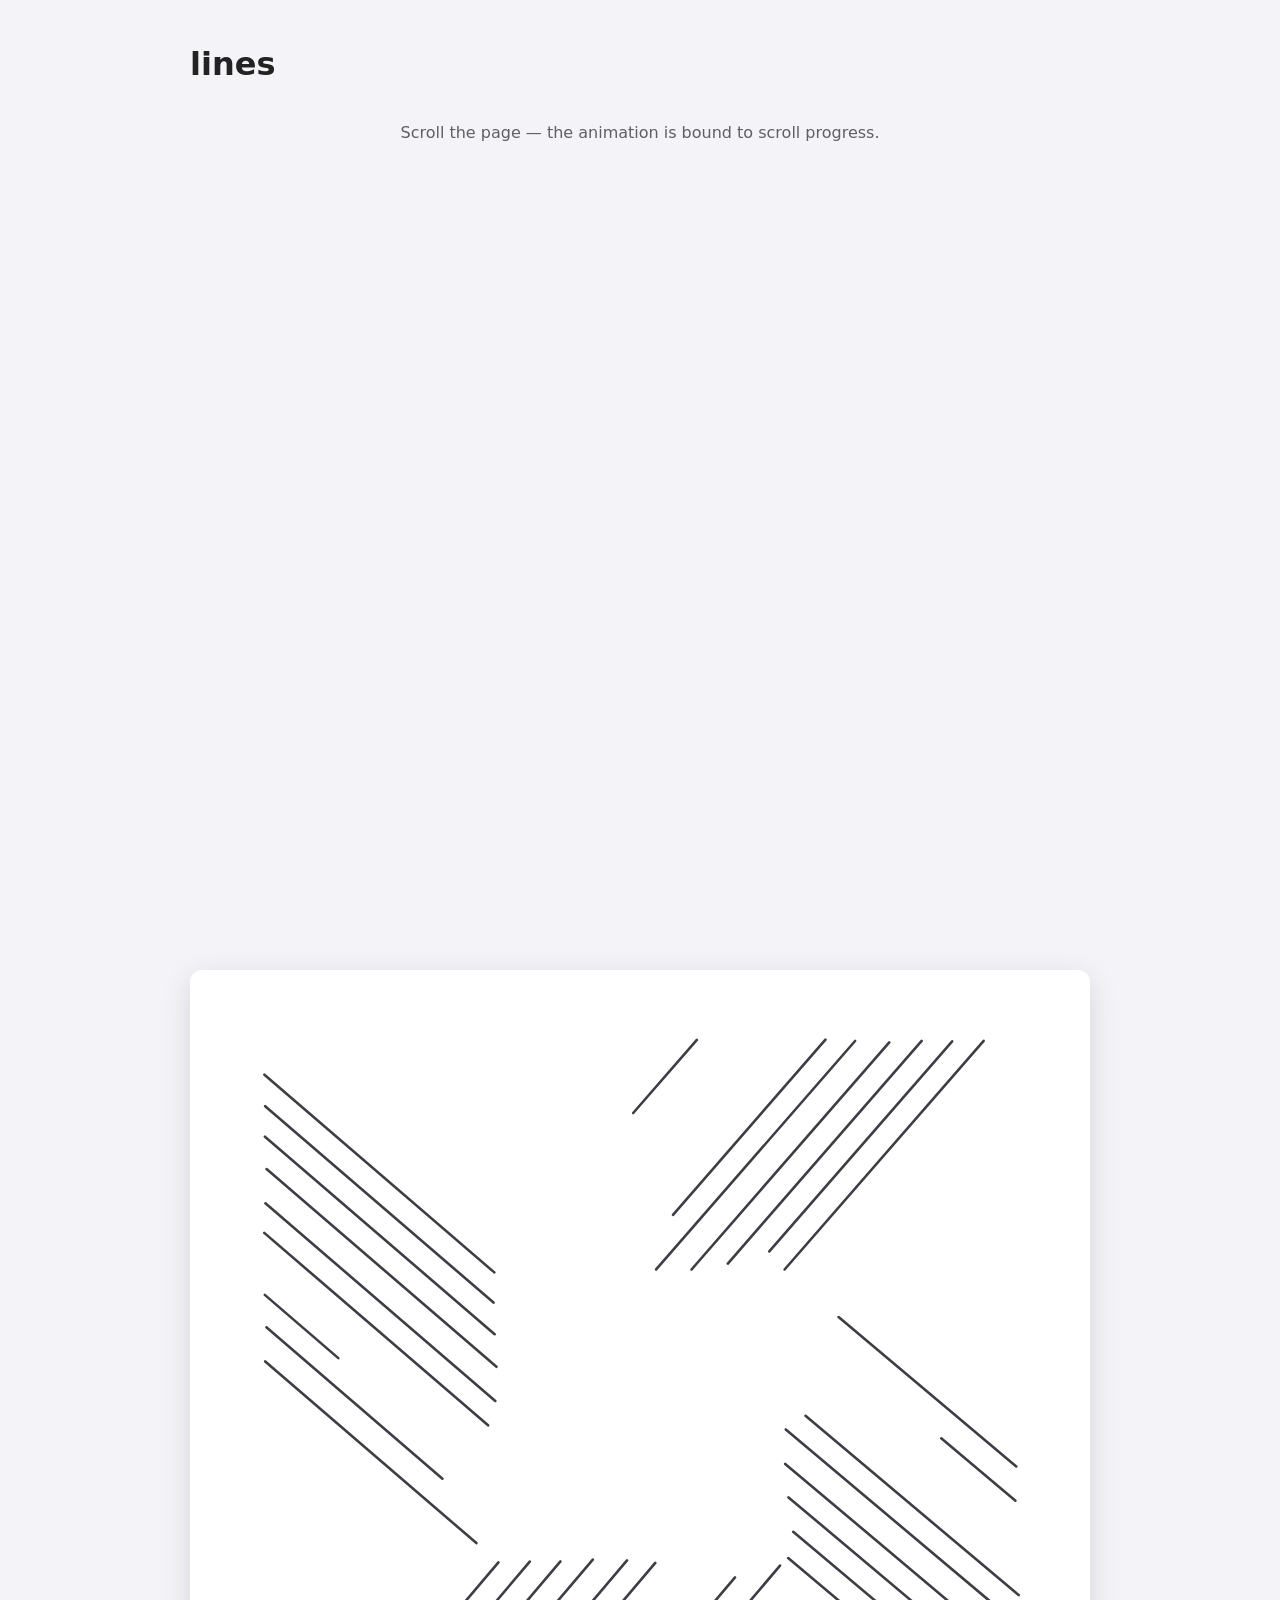
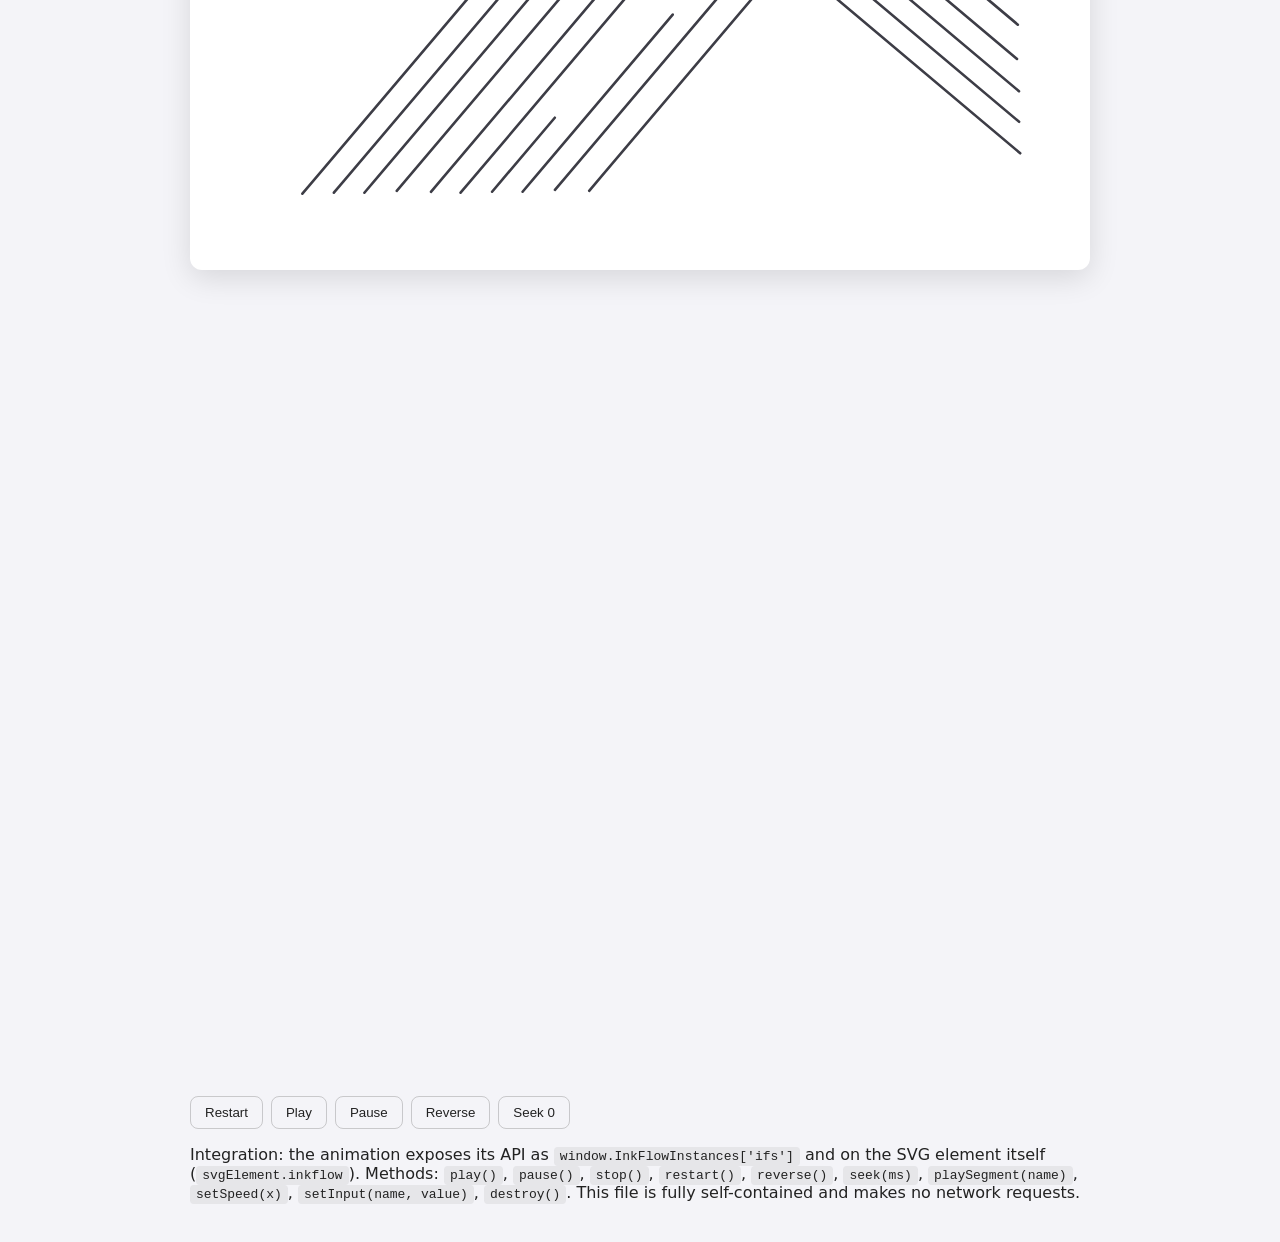
<file: assets/Untitled-Project.preview.html>
<!doctype html>
<html lang="en">
<head>
<meta charset="utf-8">
<meta name="viewport" content="width=device-width, initial-scale=1">
<title>lines — InkFlow export preview</title>
<style>
  :root { color-scheme: light dark; }
  body { margin: 0; font-family: system-ui, sans-serif; background: #f4f4f8; color: #222; }
  @media (prefers-color-scheme: dark) { body { background: #16161c; color: #ddd; } }
  main { max-width: 900px; margin: 0 auto; padding: 24px; }
  .stage { background: #fff; border-radius: 12px; box-shadow: 0 8px 30px rgba(0,0,0,.12); padding: 16px; }
  @media (prefers-color-scheme: dark) { .stage { background: #22222a; } }
  .stage svg { display: block; width: 100%; height: auto; }
  .controls { display: flex; gap: 8px; margin: 16px 0; flex-wrap: wrap; }
  .controls button { padding: 8px 14px; border-radius: 8px; border: 1px solid #8886; background: transparent; color: inherit; cursor: pointer; }
  .controls button:hover { border-color: #6c8cff; color: #6c8cff; }
  .scroll-space { height: 90vh; }
  .scroll-note { text-align: center; padding: 18px; opacity: .7; }
  code { background: #8882; padding: 2px 6px; border-radius: 4px; }
</style>
</head>
<body>
<main>
  <h1>lines</h1>
  <div class="scroll-note">Scroll the page — the animation is bound to scroll progress.</div>
<div class="scroll-space"></div>
<div class="stage">
<svg xmlns="http://www.w3.org/2000/svg" xmlns:xlink="http://www.w3.org/1999/xlink" width="1000" height="1000" viewBox="0 0 1000 1000" preserveAspectRatio="xMidYMid meet" aria-hidden="true" role="presentation" id="ifs-root" style="max-width:100%;height:auto"><rect width="1000" height="1000" fill="#ffffff"/><g id="ifs-el-el_20hzfpb79t" transform="translate(-45.84 77.91) rotate(0.4 0 0)"><g id="ifs-el-el_vib2ofj49m" transform="translate(-6.39 -60.75)"><g id="ifs-el-el_9cjd6ohe9h" transform="translate(119.72 84.19)"><path d="M0 0L266.43 225.93" id="ifs-sh-el_9cjd6ohe9h" fill="none" stroke="#3d3d46" stroke-width="3" stroke-linecap="round" stroke-linejoin="round" stroke-dasharray="0 359.33" stroke-dashoffset="0" stroke-opacity="0"/></g><g id="ifs-el-el_5ejva00s9i" transform="translate(121.86 232.34)"><path d="M0 0L266.43 225.93" id="ifs-sh-el_5ejva00s9i" fill="none" stroke="#3d3d46" stroke-width="3" stroke-linecap="round" stroke-linejoin="round" stroke-dasharray="0 359.33" stroke-dashoffset="0" stroke-opacity="0"/></g><g id="ifs-el-el_q405djx09j" transform="translate(122.94 192.92)"><path d="M0 0L266.43 225.93" id="ifs-sh-el_q405djx09j" fill="none" stroke="#3d3d46" stroke-width="3" stroke-linecap="round" stroke-linejoin="round" stroke-dasharray="0 359.33" stroke-dashoffset="0" stroke-opacity="0"/></g><g id="ifs-el-el_cegm5ub89k" transform="translate(120.82 155.64)"><path d="M0 0L266.43 225.93" id="ifs-sh-el_cegm5ub89k" fill="none" stroke="#3d3d46" stroke-width="3" stroke-linecap="round" stroke-linejoin="round" stroke-dasharray="0 359.33" stroke-dashoffset="0" stroke-opacity="0"/></g><g id="ifs-el-el_5pqcvu0w9l" transform="translate(120.84 120.48)"><path d="M0 0L266.43 225.93" id="ifs-sh-el_5pqcvu0w9l" fill="none" stroke="#3d3d46" stroke-width="3" stroke-linecap="round" stroke-linejoin="round" stroke-dasharray="0 359.33" stroke-dashoffset="0" stroke-opacity="0"/></g></g><g id="ifs-el-el_5lbgyy4l9n" transform="translate(-5.31 121.51)"><g id="ifs-el-el_zqmsk54v9o" transform="translate(119.72 84.19)"><path d="M0 0L266.43 225.93" id="ifs-sh-el_zqmsk54v9o" fill="none" stroke="#3d3d46" stroke-width="3" stroke-linecap="round" stroke-linejoin="round" stroke-dasharray="0 359.33" stroke-dashoffset="0" stroke-opacity="0"/></g><g id="ifs-el-el_1yb7i2av9p" transform="translate(121.86 232.34)"><path d="M0 0L266.43 225.93" id="ifs-sh-el_1yb7i2av9p" fill="none" stroke="#3d3d46" stroke-width="3" stroke-linecap="round" stroke-linejoin="round" stroke-dasharray="0 359.33" stroke-dashoffset="0" stroke-opacity="0"/></g><g id="ifs-el-el_np6umvj29q" transform="translate(122.94 192.92)"><path d="M0 0L266.43 225.93" id="ifs-sh-el_np6umvj29q" fill="none" stroke="#3d3d46" stroke-width="3" stroke-linecap="round" stroke-linejoin="round" stroke-dasharray="0 359.33" stroke-dashoffset="0" stroke-opacity="0"/></g><g id="ifs-el-el_a5exjwyw9r" transform="translate(120.82 155.64)"><path d="M0 0L266.43 225.93" id="ifs-sh-el_a5exjwyw9r" fill="none" stroke="#3d3d46" stroke-width="3" stroke-linecap="round" stroke-linejoin="round" stroke-dasharray="0 359.33" stroke-dashoffset="0" stroke-opacity="0"/></g><g id="ifs-el-el_z8uvcbx99s" transform="translate(120.84 120.48)"><path d="M0 0L266.43 225.93" id="ifs-sh-el_z8uvcbx99s" fill="none" stroke="#3d3d46" stroke-width="3" stroke-linecap="round" stroke-linejoin="round" stroke-dasharray="0 359.33" stroke-dashoffset="0" stroke-opacity="0"/></g></g></g><g id="ifs-el-el_28mrav2ka7" transform="translate(140.48 493.46) rotate(269.98 248.69 301.61)"><g id="ifs-el-el_21qt0e9ja8" transform="translate(-6.39 -60.75)"><g id="ifs-el-el_k5t5rycfa9" transform="translate(119.72 84.19)"><path d="M0 0L266.43 225.93" id="ifs-sh-el_k5t5rycfa9" fill="none" stroke="#3d3d46" stroke-width="3" stroke-linecap="round" stroke-linejoin="round" stroke-dasharray="0 359.33" stroke-dashoffset="0" stroke-opacity="0"/></g><g id="ifs-el-el_jfukcf3eaa" transform="translate(121.86 232.34)"><path d="M0 0L266.43 225.93" id="ifs-sh-el_jfukcf3eaa" fill="none" stroke="#3d3d46" stroke-width="3" stroke-linecap="round" stroke-linejoin="round" stroke-dasharray="0 359.33" stroke-dashoffset="0" stroke-opacity="0"/></g><g id="ifs-el-el_mh6m1ymkab" transform="translate(122.94 192.92)"><path d="M0 0L266.43 225.93" id="ifs-sh-el_mh6m1ymkab" fill="none" stroke="#3d3d46" stroke-width="3" stroke-linecap="round" stroke-linejoin="round" stroke-dasharray="0 359.33" stroke-dashoffset="0" stroke-opacity="0"/></g><g id="ifs-el-el_xb9h4ew1ac" transform="translate(120.82 155.64)"><path d="M0 0L266.43 225.93" id="ifs-sh-el_xb9h4ew1ac" fill="none" stroke="#3d3d46" stroke-width="3" stroke-linecap="round" stroke-linejoin="round" stroke-dasharray="0 359.33" stroke-dashoffset="0" stroke-opacity="0"/></g><g id="ifs-el-el_j3jyiyhsad" transform="translate(120.84 120.48)"><path d="M0 0L266.43 225.93" id="ifs-sh-el_j3jyiyhsad" fill="none" stroke="#3d3d46" stroke-width="3" stroke-linecap="round" stroke-linejoin="round" stroke-dasharray="0 359.33" stroke-dashoffset="0" stroke-opacity="0"/></g></g><g id="ifs-el-el_c7clhr2fae" transform="translate(-5.31 121.51)"><g id="ifs-el-el_f4h7akfbaf" transform="translate(119.72 84.19)"><path d="M0 0L266.43 225.93" id="ifs-sh-el_f4h7akfbaf" fill="none" stroke="#3d3d46" stroke-width="3" stroke-linecap="round" stroke-linejoin="round" stroke-dasharray="0 359.33" stroke-dashoffset="0" stroke-opacity="0"/></g><g id="ifs-el-el_kbkk96yiag" transform="translate(121.86 232.34)"><path d="M0 0L266.43 225.93" id="ifs-sh-el_kbkk96yiag" fill="none" stroke="#3d3d46" stroke-width="3" stroke-linecap="round" stroke-linejoin="round" stroke-dasharray="0 359.33" stroke-dashoffset="0" stroke-opacity="0"/></g><g id="ifs-el-el_e9s2yea6ah" transform="translate(122.94 192.92)"><path d="M0 0L266.43 225.93" id="ifs-sh-el_e9s2yea6ah" fill="none" stroke="#3d3d46" stroke-width="3" stroke-linecap="round" stroke-linejoin="round" stroke-dasharray="0 359.33" stroke-dashoffset="0" stroke-opacity="0"/></g><g id="ifs-el-el_xlu9hhmxai" transform="translate(120.82 155.64)"><path d="M0 0L266.43 225.93" id="ifs-sh-el_xlu9hhmxai" fill="none" stroke="#3d3d46" stroke-width="3" stroke-linecap="round" stroke-linejoin="round" stroke-dasharray="0 359.33" stroke-dashoffset="0" stroke-opacity="0"/></g><g id="ifs-el-el_xbogojglaj" transform="translate(120.84 120.48)"><path d="M0 0L266.43 225.93" id="ifs-sh-el_xbogojglaj" fill="none" stroke="#3d3d46" stroke-width="3" stroke-linecap="round" stroke-linejoin="round" stroke-dasharray="0 359.33" stroke-dashoffset="0" stroke-opacity="0"/></g></g></g><g id="ifs-el-el_kq84ilht1" transform="translate(552.86 304.71) rotate(179.77 248.69 301.61)"><g id="ifs-el-el_n18sd69g2" transform="translate(-6.39 -60.75)"><g id="ifs-el-el_fgp49ze13" transform="translate(119.72 84.19)"><path d="M0 0L266.43 225.93" id="ifs-sh-el_fgp49ze13" fill="none" stroke="#3d3d46" stroke-width="3" stroke-linecap="round" stroke-linejoin="round" stroke-dasharray="0 359.33" stroke-dashoffset="0" stroke-opacity="0"/></g><g id="ifs-el-el_hxvc16bv4" transform="translate(121.86 232.34)"><path d="M0 0L266.43 225.93" id="ifs-sh-el_hxvc16bv4" fill="none" stroke="#3d3d46" stroke-width="3" stroke-linecap="round" stroke-linejoin="round" stroke-dasharray="0 359.33" stroke-dashoffset="0" stroke-opacity="0"/></g><g id="ifs-el-el_sgvyp6i15" transform="translate(122.94 192.92)"><path d="M0 0L266.43 225.93" id="ifs-sh-el_sgvyp6i15" fill="none" stroke="#3d3d46" stroke-width="3" stroke-linecap="round" stroke-linejoin="round" stroke-dasharray="0 359.33" stroke-dashoffset="0" stroke-opacity="0"/></g><g id="ifs-el-el_urx0geeg6" transform="translate(120.82 155.64)"><path d="M0 0L266.43 225.93" id="ifs-sh-el_urx0geeg6" fill="none" stroke="#3d3d46" stroke-width="3" stroke-linecap="round" stroke-linejoin="round" stroke-dasharray="0 359.33" stroke-dashoffset="0" stroke-opacity="0"/></g><g id="ifs-el-el_08r3u2rc7" transform="translate(120.84 120.48)"><path d="M0 0L266.43 225.93" id="ifs-sh-el_08r3u2rc7" fill="none" stroke="#3d3d46" stroke-width="3" stroke-linecap="round" stroke-linejoin="round" stroke-dasharray="0 359.33" stroke-dashoffset="0" stroke-opacity="0"/></g></g><g id="ifs-el-el_guln53o78" transform="translate(-5.31 121.51)"><g id="ifs-el-el_y8eywesw9" transform="translate(119.72 84.19)"><path d="M0 0L266.43 225.93" id="ifs-sh-el_y8eywesw9" fill="none" stroke="#3d3d46" stroke-width="3" stroke-linecap="round" stroke-linejoin="round" stroke-dasharray="0 359.33" stroke-dashoffset="0" stroke-opacity="0"/></g><g id="ifs-el-el_mitw3h7sa" transform="translate(121.86 232.34)"><path d="M0 0L266.43 225.93" id="ifs-sh-el_mitw3h7sa" fill="none" stroke="#3d3d46" stroke-width="3" stroke-linecap="round" stroke-linejoin="round" stroke-dasharray="0 359.33" stroke-dashoffset="0" stroke-opacity="0"/></g><g id="ifs-el-el_vd2bxarjb" transform="translate(122.94 192.92)"><path d="M0 0L266.43 225.93" id="ifs-sh-el_vd2bxarjb" fill="none" stroke="#3d3d46" stroke-width="3" stroke-linecap="round" stroke-linejoin="round" stroke-dasharray="0 359.33" stroke-dashoffset="0" stroke-opacity="0"/></g><g id="ifs-el-el_9hpii17rc" transform="translate(120.82 155.64)"><path d="M0 0L266.43 225.93" id="ifs-sh-el_9hpii17rc" fill="none" stroke="#3d3d46" stroke-width="3" stroke-linecap="round" stroke-linejoin="round" stroke-dasharray="0 359.33" stroke-dashoffset="0" stroke-opacity="0"/></g><g id="ifs-el-el_e0sk6lyvd" transform="translate(120.84 120.48)"><path d="M0 0L266.43 225.93" id="ifs-sh-el_e0sk6lyvd" fill="none" stroke="#3d3d46" stroke-width="3" stroke-linecap="round" stroke-linejoin="round" stroke-dasharray="0 359.33" stroke-dashoffset="0" stroke-opacity="0"/></g></g></g><g id="ifs-el-el_4f0csvcpe" transform="translate(367.34 -106.74) rotate(90.74 248.69 301.61)"><g id="ifs-el-el_awyk1duxf" transform="translate(-6.39 -60.75)"><g id="ifs-el-el_9y9ue3wlg" transform="translate(119.72 84.19)"><path d="M0 0L266.43 225.93" id="ifs-sh-el_9y9ue3wlg" fill="none" stroke="#3d3d46" stroke-width="3" stroke-linecap="round" stroke-linejoin="round" stroke-dasharray="0 359.33" stroke-dashoffset="0" stroke-opacity="0"/></g><g id="ifs-el-el_qwwch7ebh" transform="translate(121.86 232.34)"><path d="M0 0L266.43 225.93" id="ifs-sh-el_qwwch7ebh" fill="none" stroke="#3d3d46" stroke-width="3" stroke-linecap="round" stroke-linejoin="round" stroke-dasharray="0 359.33" stroke-dashoffset="0" stroke-opacity="0"/></g><g id="ifs-el-el_gc67gilzi" transform="translate(122.94 192.92)"><path d="M0 0L266.43 225.93" id="ifs-sh-el_gc67gilzi" fill="none" stroke="#3d3d46" stroke-width="3" stroke-linecap="round" stroke-linejoin="round" stroke-dasharray="0 359.33" stroke-dashoffset="0" stroke-opacity="0"/></g><g id="ifs-el-el_49t6ycrlj" transform="translate(120.82 155.64)"><path d="M0 0L266.43 225.93" id="ifs-sh-el_49t6ycrlj" fill="none" stroke="#3d3d46" stroke-width="3" stroke-linecap="round" stroke-linejoin="round" stroke-dasharray="0 359.33" stroke-dashoffset="0" stroke-opacity="0"/></g><g id="ifs-el-el_idqumn4ck" transform="translate(120.84 120.48)"><path d="M0 0L266.43 225.93" id="ifs-sh-el_idqumn4ck" fill="none" stroke="#3d3d46" stroke-width="3" stroke-linecap="round" stroke-linejoin="round" stroke-dasharray="0 359.33" stroke-dashoffset="0" stroke-opacity="0"/></g></g><g id="ifs-el-el_o19ljqb8l" transform="translate(-5.31 121.51)"><g id="ifs-el-el_x9vlki0tm" transform="translate(119.72 84.19)"><path d="M0 0L266.43 225.93" id="ifs-sh-el_x9vlki0tm" fill="none" stroke="#3d3d46" stroke-width="3" stroke-linecap="round" stroke-linejoin="round" stroke-dasharray="0 359.33" stroke-dashoffset="0" stroke-opacity="0"/></g><g id="ifs-el-el_vgpka5a1n" transform="translate(121.86 232.34)"><path d="M0 0L266.43 225.93" id="ifs-sh-el_vgpka5a1n" fill="none" stroke="#3d3d46" stroke-width="3" stroke-linecap="round" stroke-linejoin="round" stroke-dasharray="0 359.33" stroke-dashoffset="0" stroke-opacity="0"/></g><g id="ifs-el-el_rxg09ofko" transform="translate(122.94 192.92)"><path d="M0 0L266.43 225.93" id="ifs-sh-el_rxg09ofko" fill="none" stroke="#3d3d46" stroke-width="3" stroke-linecap="round" stroke-linejoin="round" stroke-dasharray="0 359.33" stroke-dashoffset="0" stroke-opacity="0"/></g><g id="ifs-el-el_0dtj5aypp" transform="translate(120.82 155.64)"><path d="M0 0L266.43 225.93" id="ifs-sh-el_0dtj5aypp" fill="none" stroke="#3d3d46" stroke-width="3" stroke-linecap="round" stroke-linejoin="round" stroke-dasharray="0 359.33" stroke-dashoffset="0" stroke-opacity="0"/></g><g id="ifs-el-el_wd0at7qcq" transform="translate(120.84 120.48)"><path d="M0 0L266.43 225.93" id="ifs-sh-el_wd0at7qcq" fill="none" stroke="#3d3d46" stroke-width="3" stroke-linecap="round" stroke-linejoin="round" stroke-dasharray="0 359.33" stroke-dashoffset="0" stroke-opacity="0"/></g></g></g></svg>
  </div>
<div class="scroll-space"></div>
  <div class="controls">
    <button onclick="InkFlowInstances['ifs'].restart()">Restart</button>
    <button onclick="InkFlowInstances['ifs'].play()">Play</button>
    <button onclick="InkFlowInstances['ifs'].pause()">Pause</button>
    <button onclick="InkFlowInstances['ifs'].reverse()">Reverse</button>
    <button onclick="InkFlowInstances['ifs'].seek(0)">Seek 0</button>
  </div>
  <p>Integration: the animation exposes its API as <code>window.InkFlowInstances['ifs']</code> and on the
  SVG element itself (<code>svgElement.inkflow</code>). Methods: <code>play()</code>, <code>pause()</code>,
  <code>stop()</code>, <code>restart()</code>, <code>reverse()</code>, <code>seek(ms)</code>,
  <code>playSegment(name)</code>, <code>setSpeed(x)</code>, <code>setInput(name, value)</code>,
  <code>destroy()</code>. This file is fully self-contained and makes no network requests.</p>
</main>
<script>
(function(){
"use strict";
var DATA={"prefix":"ifs","duration":2000,"loop":true,"autoplay":true,"reducedMotion":"allow","tracks":[{"el":"el_9cjd6ohe9h","p":"trim","k":[{"t":120,"v":0,"e":[0.16,1,0.3,1]},{"t":920,"v":1,"e":"linear"}]},{"el":"el_5ejva00s9i","p":"trim","k":[{"t":240,"v":0,"e":[0.16,1,0.3,1]},{"t":1040,"v":1,"e":"linear"}]},{"el":"el_q405djx09j","p":"trim","k":[{"t":360,"v":0,"e":[0.16,1,0.3,1]},{"t":1160,"v":1,"e":"linear"}]},{"el":"el_cegm5ub89k","p":"trim","k":[{"t":480,"v":0,"e":[0.16,1,0.3,1]},{"t":1280,"v":1,"e":"linear"}]},{"el":"el_5pqcvu0w9l","p":"trim","k":[{"t":600,"v":0,"e":[0.16,1,0.3,1]},{"t":1400,"v":1,"e":"linear"}]},{"el":"el_zqmsk54v9o","p":"trim","k":[{"t":720,"v":0,"e":[0.16,1,0.3,1]},{"t":1520,"v":1,"e":"linear"}]},{"el":"el_1yb7i2av9p","p":"trim","k":[{"t":840,"v":0,"e":[0.16,1,0.3,1]},{"t":1640,"v":1,"e":"linear"}]},{"el":"el_np6umvj29q","p":"trim","k":[{"t":960,"v":0,"e":[0.16,1,0.3,1]},{"t":1760,"v":1,"e":"linear"}]},{"el":"el_a5exjwyw9r","p":"trim","k":[{"t":1080,"v":0,"e":[0.16,1,0.3,1]},{"t":1880,"v":1,"e":"linear"}]},{"el":"el_z8uvcbx99s","p":"trim","k":[{"t":1200,"v":0,"e":[0.16,1,0.3,1]},{"t":2000,"v":1,"e":"linear"}]},{"el":"el_k5t5rycfa9","p":"trim","k":[{"t":0,"v":0,"e":[0.16,1,0.3,1]},{"t":800,"v":1,"e":"linear"}]},{"el":"el_jfukcf3eaa","p":"trim","k":[{"t":120,"v":0,"e":[0.16,1,0.3,1]},{"t":920,"v":1,"e":"linear"}]},{"el":"el_mh6m1ymkab","p":"trim","k":[{"t":240,"v":0,"e":[0.16,1,0.3,1]},{"t":1040,"v":1,"e":"linear"}]},{"el":"el_xb9h4ew1ac","p":"trim","k":[{"t":360,"v":0,"e":[0.16,1,0.3,1]},{"t":1160,"v":1,"e":"linear"}]},{"el":"el_j3jyiyhsad","p":"trim","k":[{"t":480,"v":0,"e":[0.16,1,0.3,1]},{"t":1280,"v":1,"e":"linear"}]},{"el":"el_f4h7akfbaf","p":"trim","k":[{"t":600,"v":0,"e":[0.16,1,0.3,1]},{"t":1400,"v":1,"e":"linear"}]},{"el":"el_kbkk96yiag","p":"trim","k":[{"t":720,"v":0,"e":[0.16,1,0.3,1]},{"t":1520,"v":1,"e":"linear"}]},{"el":"el_e9s2yea6ah","p":"trim","k":[{"t":840,"v":0,"e":[0.16,1,0.3,1]},{"t":1640,"v":1,"e":"linear"}]},{"el":"el_xlu9hhmxai","p":"trim","k":[{"t":960,"v":0,"e":[0.16,1,0.3,1]},{"t":1760,"v":1,"e":"linear"}]},{"el":"el_xbogojglaj","p":"trim","k":[{"t":1080,"v":0,"e":[0.16,1,0.3,1]},{"t":1880,"v":1,"e":"linear"}]},{"el":"el_fgp49ze13","p":"trim","k":[{"t":240,"v":0,"e":[0.16,1,0.3,1]},{"t":1040,"v":1,"e":"linear"}]},{"el":"el_hxvc16bv4","p":"trim","k":[{"t":360,"v":0,"e":[0.16,1,0.3,1]},{"t":1160,"v":1,"e":"linear"}]},{"el":"el_sgvyp6i15","p":"trim","k":[{"t":480,"v":0,"e":[0.16,1,0.3,1]},{"t":1280,"v":1,"e":"linear"}]},{"el":"el_urx0geeg6","p":"trim","k":[{"t":600,"v":0,"e":[0.16,1,0.3,1]},{"t":1400,"v":1,"e":"linear"}]},{"el":"el_08r3u2rc7","p":"trim","k":[{"t":720,"v":0,"e":[0.16,1,0.3,1]},{"t":1520,"v":1,"e":"linear"}]},{"el":"el_y8eywesw9","p":"trim","k":[{"t":840,"v":0,"e":[0.16,1,0.3,1]},{"t":1640,"v":1,"e":"linear"}]},{"el":"el_mitw3h7sa","p":"trim","k":[{"t":960,"v":0,"e":[0.16,1,0.3,1]},{"t":1760,"v":1,"e":"linear"}]},{"el":"el_vd2bxarjb","p":"trim","k":[{"t":1080,"v":0,"e":[0.16,1,0.3,1]},{"t":1880,"v":1,"e":"linear"}]},{"el":"el_9hpii17rc","p":"trim","k":[{"t":1200,"v":0,"e":[0.16,1,0.3,1]},{"t":2000,"v":1,"e":"linear"}]},{"el":"el_e0sk6lyvd","p":"trim","k":[{"t":1320,"v":0,"e":[0.16,1,0.3,1]},{"t":2120,"v":1,"e":"linear"}]},{"el":"el_9y9ue3wlg","p":"trim","k":[{"t":360,"v":0,"e":[0.16,1,0.3,1]},{"t":1160,"v":1,"e":"linear"}]},{"el":"el_qwwch7ebh","p":"trim","k":[{"t":480,"v":0,"e":[0.16,1,0.3,1]},{"t":1280,"v":1,"e":"linear"}]},{"el":"el_gc67gilzi","p":"trim","k":[{"t":600,"v":0,"e":[0.16,1,0.3,1]},{"t":1400,"v":1,"e":"linear"}]},{"el":"el_49t6ycrlj","p":"trim","k":[{"t":720,"v":0,"e":[0.16,1,0.3,1]},{"t":1520,"v":1,"e":"linear"}]},{"el":"el_idqumn4ck","p":"trim","k":[{"t":840,"v":0,"e":[0.16,1,0.3,1]},{"t":1640,"v":1,"e":"linear"}]},{"el":"el_x9vlki0tm","p":"trim","k":[{"t":960,"v":0,"e":[0.16,1,0.3,1]},{"t":1760,"v":1,"e":"linear"}]},{"el":"el_vgpka5a1n","p":"trim","k":[{"t":1080,"v":0,"e":[0.16,1,0.3,1]},{"t":1880,"v":1,"e":"linear"}]},{"el":"el_rxg09ofko","p":"trim","k":[{"t":1200,"v":0,"e":[0.16,1,0.3,1]},{"t":2000,"v":1,"e":"linear"}]},{"el":"el_0dtj5aypp","p":"trim","k":[{"t":1320,"v":0,"e":[0.16,1,0.3,1]},{"t":2120,"v":1,"e":"linear"}]},{"el":"el_wd0at7qcq","p":"trim","k":[{"t":1440,"v":0,"e":[0.16,1,0.3,1]},{"t":2240,"v":1,"e":"linear"}]}],"segments":[],"markers":[{"id":"mk_vf235au3ak","name":"marker-1","time":0},{"id":"mk_m09apl5ial","name":"marker-2","time":0}],"triggers":[{"id":"trg_adk2djj3jt","trigger":"scroll","action":"play","targetKind":"timeline","pointer":{"axis":"x","invert":true,"clampMin":0,"clampMax":1,"deadZone":0,"smoothing":0.2},"scrollMode":"scrub","scrollStart":-0.5,"scrollEnd":0.35,"scrollSmoothing":0.95,"scrollReverse":false,"scrollOnce":false,"scrollReset":false}],"markerTriggers":[],"variables":[],"elements":{"el_9cjd6ohe9h":{"kind":"shape","base":{"x":119.71580817051506,"y":84.19182948490231,"scaleX":1,"scaleY":1,"rotation":0,"originX":0,"originY":0,"opacity":1,"strokeWidth":3,"strokeOpacity":1,"glow":0,"glowColor":"#66ccff","blur":0,"visibility":1,"widthScale":1,"trim":1,"trimStart":0,"reveal":1,"imageW":0,"imageH":0,"revealMode":"none","regionAmount":1,"fill":"","stroke":"#3d3d46"},"pathLength":349.3284361183585},"el_5ejva00s9i":{"kind":"shape","base":{"x":121.86145648312609,"y":232.34103019538182,"scaleX":1,"scaleY":1,"rotation":0,"originX":0,"originY":0,"opacity":1,"strokeWidth":3,"strokeOpacity":1,"glow":0,"glowColor":"#66ccff","blur":0,"visibility":1,"widthScale":1,"trim":1,"trimStart":0,"reveal":1,"imageW":0,"imageH":0,"revealMode":"none","regionAmount":1,"fill":"","stroke":"#3d3d46"},"pathLength":349.3284361183585},"el_q405djx09j":{"kind":"shape","base":{"x":122.94138543516871,"y":192.92362344582588,"scaleX":1,"scaleY":1,"rotation":0,"originX":0,"originY":0,"opacity":1,"strokeWidth":3,"strokeOpacity":1,"glow":0,"glowColor":"#66ccff","blur":0,"visibility":1,"widthScale":1,"trim":1,"trimStart":0,"reveal":1,"imageW":0,"imageH":0,"revealMode":"none","regionAmount":1,"fill":"","stroke":"#3d3d46"},"pathLength":349.3284361183585},"el_cegm5ub89k":{"kind":"shape","base":{"x":120.82415630550621,"y":155.63765541740676,"scaleX":1,"scaleY":1,"rotation":0,"originX":0,"originY":0,"opacity":1,"strokeWidth":3,"strokeOpacity":1,"glow":0,"glowColor":"#66ccff","blur":0,"visibility":1,"widthScale":1,"trim":1,"trimStart":0,"reveal":1,"imageW":0,"imageH":0,"revealMode":"none","regionAmount":1,"fill":"","stroke":"#3d3d46"},"pathLength":349.3284361183585},"el_5pqcvu0w9l":{"kind":"shape","base":{"x":120.83836589698043,"y":120.4831261101244,"scaleX":1,"scaleY":1,"rotation":0,"originX":0,"originY":0,"opacity":1,"strokeWidth":3,"strokeOpacity":1,"glow":0,"glowColor":"#66ccff","blur":0,"visibility":1,"widthScale":1,"trim":1,"trimStart":0,"reveal":1,"imageW":0,"imageH":0,"revealMode":"none","regionAmount":1,"fill":"","stroke":"#3d3d46"},"pathLength":349.3284361183585},"el_zqmsk54v9o":{"kind":"shape","base":{"x":119.71580817051506,"y":84.19182948490231,"scaleX":1,"scaleY":1,"rotation":0,"originX":0,"originY":0,"opacity":1,"strokeWidth":3,"strokeOpacity":1,"glow":0,"glowColor":"#66ccff","blur":0,"visibility":1,"widthScale":1,"trim":1,"trimStart":0,"reveal":1,"imageW":0,"imageH":0,"revealMode":"none","regionAmount":1,"fill":"","stroke":"#3d3d46"},"pathLength":349.3284361183585},"el_1yb7i2av9p":{"kind":"shape","base":{"x":121.86145648312609,"y":232.34103019538182,"scaleX":1,"scaleY":1,"rotation":0,"originX":0,"originY":0,"opacity":1,"strokeWidth":3,"strokeOpacity":1,"glow":0,"glowColor":"#66ccff","blur":0,"visibility":1,"widthScale":1,"trim":1,"trimStart":0,"reveal":1,"imageW":0,"imageH":0,"revealMode":"none","regionAmount":1,"fill":"","stroke":"#3d3d46"},"pathLength":349.3284361183585},"el_np6umvj29q":{"kind":"shape","base":{"x":122.94138543516871,"y":192.92362344582588,"scaleX":1,"scaleY":1,"rotation":0,"originX":0,"originY":0,"opacity":1,"strokeWidth":3,"strokeOpacity":1,"glow":0,"glowColor":"#66ccff","blur":0,"visibility":1,"widthScale":1,"trim":1,"trimStart":0,"reveal":1,"imageW":0,"imageH":0,"revealMode":"none","regionAmount":1,"fill":"","stroke":"#3d3d46"},"pathLength":349.3284361183585},"el_a5exjwyw9r":{"kind":"shape","base":{"x":120.82415630550621,"y":155.63765541740676,"scaleX":1,"scaleY":1,"rotation":0,"originX":0,"originY":0,"opacity":1,"strokeWidth":3,"strokeOpacity":1,"glow":0,"glowColor":"#66ccff","blur":0,"visibility":1,"widthScale":1,"trim":1,"trimStart":0,"reveal":1,"imageW":0,"imageH":0,"revealMode":"none","regionAmount":1,"fill":"","stroke":"#3d3d46"},"pathLength":349.3284361183585},"el_z8uvcbx99s":{"kind":"shape","base":{"x":120.83836589698043,"y":120.4831261101244,"scaleX":1,"scaleY":1,"rotation":0,"originX":0,"originY":0,"opacity":1,"strokeWidth":3,"strokeOpacity":1,"glow":0,"glowColor":"#66ccff","blur":0,"visibility":1,"widthScale":1,"trim":1,"trimStart":0,"reveal":1,"imageW":0,"imageH":0,"revealMode":"none","regionAmount":1,"fill":"","stroke":"#3d3d46"},"pathLength":349.3284361183585},"el_k5t5rycfa9":{"kind":"shape","base":{"x":119.71580817051506,"y":84.19182948490231,"scaleX":1,"scaleY":1,"rotation":0,"originX":0,"originY":0,"opacity":1,"strokeWidth":3,"strokeOpacity":1,"glow":0,"glowColor":"#66ccff","blur":0,"visibility":1,"widthScale":1,"trim":1,"trimStart":0,"reveal":1,"imageW":0,"imageH":0,"revealMode":"none","regionAmount":1,"fill":"","stroke":"#3d3d46"},"pathLength":349.3284361183585},"el_jfukcf3eaa":{"kind":"shape","base":{"x":121.86145648312609,"y":232.34103019538182,"scaleX":1,"scaleY":1,"rotation":0,"originX":0,"originY":0,"opacity":1,"strokeWidth":3,"strokeOpacity":1,"glow":0,"glowColor":"#66ccff","blur":0,"visibility":1,"widthScale":1,"trim":1,"trimStart":0,"reveal":1,"imageW":0,"imageH":0,"revealMode":"none","regionAmount":1,"fill":"","stroke":"#3d3d46"},"pathLength":349.3284361183585},"el_mh6m1ymkab":{"kind":"shape","base":{"x":122.94138543516871,"y":192.92362344582588,"scaleX":1,"scaleY":1,"rotation":0,"originX":0,"originY":0,"opacity":1,"strokeWidth":3,"strokeOpacity":1,"glow":0,"glowColor":"#66ccff","blur":0,"visibility":1,"widthScale":1,"trim":1,"trimStart":0,"reveal":1,"imageW":0,"imageH":0,"revealMode":"none","regionAmount":1,"fill":"","stroke":"#3d3d46"},"pathLength":349.3284361183585},"el_xb9h4ew1ac":{"kind":"shape","base":{"x":120.82415630550621,"y":155.63765541740676,"scaleX":1,"scaleY":1,"rotation":0,"originX":0,"originY":0,"opacity":1,"strokeWidth":3,"strokeOpacity":1,"glow":0,"glowColor":"#66ccff","blur":0,"visibility":1,"widthScale":1,"trim":1,"trimStart":0,"reveal":1,"imageW":0,"imageH":0,"revealMode":"none","regionAmount":1,"fill":"","stroke":"#3d3d46"},"pathLength":349.3284361183585},"el_j3jyiyhsad":{"kind":"shape","base":{"x":120.83836589698043,"y":120.4831261101244,"scaleX":1,"scaleY":1,"rotation":0,"originX":0,"originY":0,"opacity":1,"strokeWidth":3,"strokeOpacity":1,"glow":0,"glowColor":"#66ccff","blur":0,"visibility":1,"widthScale":1,"trim":1,"trimStart":0,"reveal":1,"imageW":0,"imageH":0,"revealMode":"none","regionAmount":1,"fill":"","stroke":"#3d3d46"},"pathLength":349.3284361183585},"el_f4h7akfbaf":{"kind":"shape","base":{"x":119.71580817051506,"y":84.19182948490231,"scaleX":1,"scaleY":1,"rotation":0,"originX":0,"originY":0,"opacity":1,"strokeWidth":3,"strokeOpacity":1,"glow":0,"glowColor":"#66ccff","blur":0,"visibility":1,"widthScale":1,"trim":1,"trimStart":0,"reveal":1,"imageW":0,"imageH":0,"revealMode":"none","regionAmount":1,"fill":"","stroke":"#3d3d46"},"pathLength":349.3284361183585},"el_kbkk96yiag":{"kind":"shape","base":{"x":121.86145648312609,"y":232.34103019538182,"scaleX":1,"scaleY":1,"rotation":0,"originX":0,"originY":0,"opacity":1,"strokeWidth":3,"strokeOpacity":1,"glow":0,"glowColor":"#66ccff","blur":0,"visibility":1,"widthScale":1,"trim":1,"trimStart":0,"reveal":1,"imageW":0,"imageH":0,"revealMode":"none","regionAmount":1,"fill":"","stroke":"#3d3d46"},"pathLength":349.3284361183585},"el_e9s2yea6ah":{"kind":"shape","base":{"x":122.94138543516871,"y":192.92362344582588,"scaleX":1,"scaleY":1,"rotation":0,"originX":0,"originY":0,"opacity":1,"strokeWidth":3,"strokeOpacity":1,"glow":0,"glowColor":"#66ccff","blur":0,"visibility":1,"widthScale":1,"trim":1,"trimStart":0,"reveal":1,"imageW":0,"imageH":0,"revealMode":"none","regionAmount":1,"fill":"","stroke":"#3d3d46"},"pathLength":349.3284361183585},"el_xlu9hhmxai":{"kind":"shape","base":{"x":120.82415630550621,"y":155.63765541740676,"scaleX":1,"scaleY":1,"rotation":0,"originX":0,"originY":0,"opacity":1,"strokeWidth":3,"strokeOpacity":1,"glow":0,"glowColor":"#66ccff","blur":0,"visibility":1,"widthScale":1,"trim":1,"trimStart":0,"reveal":1,"imageW":0,"imageH":0,"revealMode":"none","regionAmount":1,"fill":"","stroke":"#3d3d46"},"pathLength":349.3284361183585},"el_xbogojglaj":{"kind":"shape","base":{"x":120.83836589698043,"y":120.4831261101244,"scaleX":1,"scaleY":1,"rotation":0,"originX":0,"originY":0,"opacity":1,"strokeWidth":3,"strokeOpacity":1,"glow":0,"glowColor":"#66ccff","blur":0,"visibility":1,"widthScale":1,"trim":1,"trimStart":0,"reveal":1,"imageW":0,"imageH":0,"revealMode":"none","regionAmount":1,"fill":"","stroke":"#3d3d46"},"pathLength":349.3284361183585},"el_fgp49ze13":{"kind":"shape","base":{"x":119.71580817051506,"y":84.19182948490231,"scaleX":1,"scaleY":1,"rotation":0,"originX":0,"originY":0,"opacity":1,"strokeWidth":3,"strokeOpacity":1,"glow":0,"glowColor":"#66ccff","blur":0,"visibility":1,"widthScale":1,"trim":1,"trimStart":0,"reveal":1,"imageW":0,"imageH":0,"revealMode":"none","regionAmount":1,"fill":"","stroke":"#3d3d46"},"pathLength":349.3284361183585},"el_hxvc16bv4":{"kind":"shape","base":{"x":121.86145648312609,"y":232.34103019538182,"scaleX":1,"scaleY":1,"rotation":0,"originX":0,"originY":0,"opacity":1,"strokeWidth":3,"strokeOpacity":1,"glow":0,"glowColor":"#66ccff","blur":0,"visibility":1,"widthScale":1,"trim":1,"trimStart":0,"reveal":1,"imageW":0,"imageH":0,"revealMode":"none","regionAmount":1,"fill":"","stroke":"#3d3d46"},"pathLength":349.3284361183585},"el_sgvyp6i15":{"kind":"shape","base":{"x":122.94138543516871,"y":192.92362344582588,"scaleX":1,"scaleY":1,"rotation":0,"originX":0,"originY":0,"opacity":1,"strokeWidth":3,"strokeOpacity":1,"glow":0,"glowColor":"#66ccff","blur":0,"visibility":1,"widthScale":1,"trim":1,"trimStart":0,"reveal":1,"imageW":0,"imageH":0,"revealMode":"none","regionAmount":1,"fill":"","stroke":"#3d3d46"},"pathLength":349.3284361183585},"el_urx0geeg6":{"kind":"shape","base":{"x":120.82415630550621,"y":155.63765541740676,"scaleX":1,"scaleY":1,"rotation":0,"originX":0,"originY":0,"opacity":1,"strokeWidth":3,"strokeOpacity":1,"glow":0,"glowColor":"#66ccff","blur":0,"visibility":1,"widthScale":1,"trim":1,"trimStart":0,"reveal":1,"imageW":0,"imageH":0,"revealMode":"none","regionAmount":1,"fill":"","stroke":"#3d3d46"},"pathLength":349.3284361183585},"el_08r3u2rc7":{"kind":"shape","base":{"x":120.83836589698043,"y":120.4831261101244,"scaleX":1,"scaleY":1,"rotation":0,"originX":0,"originY":0,"opacity":1,"strokeWidth":3,"strokeOpacity":1,"glow":0,"glowColor":"#66ccff","blur":0,"visibility":1,"widthScale":1,"trim":1,"trimStart":0,"reveal":1,"imageW":0,"imageH":0,"revealMode":"none","regionAmount":1,"fill":"","stroke":"#3d3d46"},"pathLength":349.3284361183585},"el_y8eywesw9":{"kind":"shape","base":{"x":119.71580817051506,"y":84.19182948490231,"scaleX":1,"scaleY":1,"rotation":0,"originX":0,"originY":0,"opacity":1,"strokeWidth":3,"strokeOpacity":1,"glow":0,"glowColor":"#66ccff","blur":0,"visibility":1,"widthScale":1,"trim":1,"trimStart":0,"reveal":1,"imageW":0,"imageH":0,"revealMode":"none","regionAmount":1,"fill":"","stroke":"#3d3d46"},"pathLength":349.3284361183585},"el_mitw3h7sa":{"kind":"shape","base":{"x":121.86145648312609,"y":232.34103019538182,"scaleX":1,"scaleY":1,"rotation":0,"originX":0,"originY":0,"opacity":1,"strokeWidth":3,"strokeOpacity":1,"glow":0,"glowColor":"#66ccff","blur":0,"visibility":1,"widthScale":1,"trim":1,"trimStart":0,"reveal":1,"imageW":0,"imageH":0,"revealMode":"none","regionAmount":1,"fill":"","stroke":"#3d3d46"},"pathLength":349.3284361183585},"el_vd2bxarjb":{"kind":"shape","base":{"x":122.94138543516871,"y":192.92362344582588,"scaleX":1,"scaleY":1,"rotation":0,"originX":0,"originY":0,"opacity":1,"strokeWidth":3,"strokeOpacity":1,"glow":0,"glowColor":"#66ccff","blur":0,"visibility":1,"widthScale":1,"trim":1,"trimStart":0,"reveal":1,"imageW":0,"imageH":0,"revealMode":"none","regionAmount":1,"fill":"","stroke":"#3d3d46"},"pathLength":349.3284361183585},"el_9hpii17rc":{"kind":"shape","base":{"x":120.82415630550621,"y":155.63765541740676,"scaleX":1,"scaleY":1,"rotation":0,"originX":0,"originY":0,"opacity":1,"strokeWidth":3,"strokeOpacity":1,"glow":0,"glowColor":"#66ccff","blur":0,"visibility":1,"widthScale":1,"trim":1,"trimStart":0,"reveal":1,"imageW":0,"imageH":0,"revealMode":"none","regionAmount":1,"fill":"","stroke":"#3d3d46"},"pathLength":349.3284361183585},"el_e0sk6lyvd":{"kind":"shape","base":{"x":120.83836589698043,"y":120.4831261101244,"scaleX":1,"scaleY":1,"rotation":0,"originX":0,"originY":0,"opacity":1,"strokeWidth":3,"strokeOpacity":1,"glow":0,"glowColor":"#66ccff","blur":0,"visibility":1,"widthScale":1,"trim":1,"trimStart":0,"reveal":1,"imageW":0,"imageH":0,"revealMode":"none","regionAmount":1,"fill":"","stroke":"#3d3d46"},"pathLength":349.3284361183585},"el_9y9ue3wlg":{"kind":"shape","base":{"x":119.71580817051506,"y":84.19182948490231,"scaleX":1,"scaleY":1,"rotation":0,"originX":0,"originY":0,"opacity":1,"strokeWidth":3,"strokeOpacity":1,"glow":0,"glowColor":"#66ccff","blur":0,"visibility":1,"widthScale":1,"trim":1,"trimStart":0,"reveal":1,"imageW":0,"imageH":0,"revealMode":"none","regionAmount":1,"fill":"","stroke":"#3d3d46"},"pathLength":349.3284361183585},"el_qwwch7ebh":{"kind":"shape","base":{"x":121.86145648312609,"y":232.34103019538182,"scaleX":1,"scaleY":1,"rotation":0,"originX":0,"originY":0,"opacity":1,"strokeWidth":3,"strokeOpacity":1,"glow":0,"glowColor":"#66ccff","blur":0,"visibility":1,"widthScale":1,"trim":1,"trimStart":0,"reveal":1,"imageW":0,"imageH":0,"revealMode":"none","regionAmount":1,"fill":"","stroke":"#3d3d46"},"pathLength":349.3284361183585},"el_gc67gilzi":{"kind":"shape","base":{"x":122.94138543516871,"y":192.92362344582588,"scaleX":1,"scaleY":1,"rotation":0,"originX":0,"originY":0,"opacity":1,"strokeWidth":3,"strokeOpacity":1,"glow":0,"glowColor":"#66ccff","blur":0,"visibility":1,"widthScale":1,"trim":1,"trimStart":0,"reveal":1,"imageW":0,"imageH":0,"revealMode":"none","regionAmount":1,"fill":"","stroke":"#3d3d46"},"pathLength":349.3284361183585},"el_49t6ycrlj":{"kind":"shape","base":{"x":120.82415630550621,"y":155.63765541740676,"scaleX":1,"scaleY":1,"rotation":0,"originX":0,"originY":0,"opacity":1,"strokeWidth":3,"strokeOpacity":1,"glow":0,"glowColor":"#66ccff","blur":0,"visibility":1,"widthScale":1,"trim":1,"trimStart":0,"reveal":1,"imageW":0,"imageH":0,"revealMode":"none","regionAmount":1,"fill":"","stroke":"#3d3d46"},"pathLength":349.3284361183585},"el_idqumn4ck":{"kind":"shape","base":{"x":120.83836589698043,"y":120.4831261101244,"scaleX":1,"scaleY":1,"rotation":0,"originX":0,"originY":0,"opacity":1,"strokeWidth":3,"strokeOpacity":1,"glow":0,"glowColor":"#66ccff","blur":0,"visibility":1,"widthScale":1,"trim":1,"trimStart":0,"reveal":1,"imageW":0,"imageH":0,"revealMode":"none","regionAmount":1,"fill":"","stroke":"#3d3d46"},"pathLength":349.3284361183585},"el_x9vlki0tm":{"kind":"shape","base":{"x":119.71580817051506,"y":84.19182948490231,"scaleX":1,"scaleY":1,"rotation":0,"originX":0,"originY":0,"opacity":1,"strokeWidth":3,"strokeOpacity":1,"glow":0,"glowColor":"#66ccff","blur":0,"visibility":1,"widthScale":1,"trim":1,"trimStart":0,"reveal":1,"imageW":0,"imageH":0,"revealMode":"none","regionAmount":1,"fill":"","stroke":"#3d3d46"},"pathLength":349.3284361183585},"el_vgpka5a1n":{"kind":"shape","base":{"x":121.86145648312609,"y":232.34103019538182,"scaleX":1,"scaleY":1,"rotation":0,"originX":0,"originY":0,"opacity":1,"strokeWidth":3,"strokeOpacity":1,"glow":0,"glowColor":"#66ccff","blur":0,"visibility":1,"widthScale":1,"trim":1,"trimStart":0,"reveal":1,"imageW":0,"imageH":0,"revealMode":"none","regionAmount":1,"fill":"","stroke":"#3d3d46"},"pathLength":349.3284361183585},"el_rxg09ofko":{"kind":"shape","base":{"x":122.94138543516871,"y":192.92362344582588,"scaleX":1,"scaleY":1,"rotation":0,"originX":0,"originY":0,"opacity":1,"strokeWidth":3,"strokeOpacity":1,"glow":0,"glowColor":"#66ccff","blur":0,"visibility":1,"widthScale":1,"trim":1,"trimStart":0,"reveal":1,"imageW":0,"imageH":0,"revealMode":"none","regionAmount":1,"fill":"","stroke":"#3d3d46"},"pathLength":349.3284361183585},"el_0dtj5aypp":{"kind":"shape","base":{"x":120.82415630550621,"y":155.63765541740676,"scaleX":1,"scaleY":1,"rotation":0,"originX":0,"originY":0,"opacity":1,"strokeWidth":3,"strokeOpacity":1,"glow":0,"glowColor":"#66ccff","blur":0,"visibility":1,"widthScale":1,"trim":1,"trimStart":0,"reveal":1,"imageW":0,"imageH":0,"revealMode":"none","regionAmount":1,"fill":"","stroke":"#3d3d46"},"pathLength":349.3284361183585},"el_wd0at7qcq":{"kind":"shape","base":{"x":120.83836589698043,"y":120.4831261101244,"scaleX":1,"scaleY":1,"rotation":0,"originX":0,"originY":0,"opacity":1,"strokeWidth":3,"strokeOpacity":1,"glow":0,"glowColor":"#66ccff","blur":0,"visibility":1,"widthScale":1,"trim":1,"trimStart":0,"reveal":1,"imageW":0,"imageH":0,"revealMode":"none","regionAmount":1,"fill":"","stroke":"#3d3d46"},"pathLength":349.3284361183585}}};
var P=DATA.prefix;
var svg=document.getElementById(P+"-root");
if(!svg||svg.__ifs)return;
svg.__ifs=true;
function $(id){return document.getElementById(id);}

/* ---------- easing ---------- */
function cubic(x1,y1,x2,y2){
  var cx=3*x1,bx=3*(x2-x1)-cx,ax=1-cx-bx,cy=3*y1,by=3*(y2-y1)-cy,ay=1-cy-by;
  function sx(t){return((ax*t+bx)*t+cx)*t;}
  function sy(t){return((ay*t+by)*t+cy)*t;}
  function dx(t){return(3*ax*t+2*bx)*t+cx;}
  return function(u){
    if(u<=0)return 0;if(u>=1)return 1;
    var t=u,i,x,d;
    for(i=0;i<8;i++){x=sx(t)-u;if(Math.abs(x)<1e-6)return sy(t);d=dx(t);if(Math.abs(d)<1e-6)break;t-=x/d;}
    var lo=0,hi=1;t=u;
    while(lo<hi){x=sx(t);if(Math.abs(x-u)<1e-6)break;if(u>x)lo=t;else hi=t;t=(lo+hi)/2;if(hi-lo<1e-7)break;}
    return sy(t);
  };
}
var easeCache={};
function easeFn(e){
  if(e==="linear")return function(t){return t;};
  if(e==="hold")return function(t){return t>=1?1:0;};
  var k=e.join(",");
  if(!easeCache[k])easeCache[k]=cubic(e[0],e[1],e[2],e[3]);
  return easeCache[k];
}

/* ---------- value interpolation ---------- */
function hex2rgb(h){var n=parseInt(h.slice(1),16);return[(n>>16)&255,(n>>8)&255,n&255];}
function rgb2hex(r,g,b){function c(v){v=Math.max(0,Math.min(255,Math.round(v)));return(v<16?"0":"")+v.toString(16);}return"#"+c(r)+c(g)+c(b);}
function lerpVal(a,b,t){
  if(typeof a==="number"&&typeof b==="number")return a+(b-a)*t;
  if(typeof a==="string"&&a.charAt(0)==="#"&&typeof b==="string"&&b.charAt(0)==="#"){
    var ca=hex2rgb(a),cb=hex2rgb(b);
    return rgb2hex(ca[0]+(cb[0]-ca[0])*t,ca[1]+(cb[1]-ca[1])*t,ca[2]+(cb[2]-ca[2])*t);
  }
  return t<1?a:b;
}
function evalTrack(kfs,t){
  var first=kfs[0],last=kfs[kfs.length-1];
  if(t<=first.t)return first.v;
  if(t>=last.t)return last.v;
  var lo=0,hi=kfs.length-1,mid;
  while(lo+1<hi){mid=(lo+hi)>>1;if(kfs[mid].t<=t)lo=mid;else hi=mid;}
  var a=kfs[lo],b=kfs[hi],span=b.t-a.t;
  var u=span<=0?1:(t-a.t)/span;
  return lerpVal(a.v,b.v,easeFn(a.e)(u));
}

/* ---------- state ---------- */
var S={t:0,playing:false,speed:1,seg:null,segElapsed:0,raf:0,last:0,inputs:{},over:{},destroyed:false,onceFired:{}};
var i;
for(i=0;i<DATA.variables.length;i++)S.inputs[DATA.variables[i].name]=DATA.variables[i].value;
var reducedMotion=false;
try{reducedMotion=window.matchMedia&&window.matchMedia("(prefers-reduced-motion: reduce)").matches;}catch(err){}
var motionAllowed=!(reducedMotion&&DATA.reducedMotion!=="allow");

/* ---------- property application ---------- */
function computeAll(t){
  var out={},k,tr;
  for(k=0;k<DATA.tracks.length;k++){
    tr=DATA.tracks[k];
    if(!out[tr.el])out[tr.el]={};
    out[tr.el][tr.p]=evalTrack(tr.k,t);
  }
  var v,bi,b,norm,val;
  for(k=0;k<DATA.variables.length;k++){
    v=DATA.variables[k];
    for(bi=0;bi<v.bindings.length;bi++){
      b=v.bindings[bi];
      if(v.kind==="color")val=String(S.inputs[v.name]);
      else if(v.kind==="boolean")val=S.inputs[v.name]?b.outMax:b.outMin;
      else{norm=(Number(S.inputs[v.name])-v.min)/((v.max-v.min)||1);norm=Math.max(0,Math.min(1,norm));val=b.outMin+(b.outMax-b.outMin)*norm;}
      if(!out[b.el])out[b.el]={};
      out[b.el][b.p]=val;
    }
  }
  for(k in S.over){
    if(!out[k])out[k]={};
    for(var pk in S.over[k])out[k][pk]=S.over[k][pk];
  }
  return out;
}
function n(props,base,key){var v=props[key];if(typeof v==="number")return v;return typeof base[key]==="number"?base[key]:0;}
function s(props,base,key){var v=props[key];if(typeof v==="string"&&v)return v;return typeof base[key]==="string"?base[key]:"";}
function buildTransform(props,base){
  var x=n(props,base,"x"),y=n(props,base,"y"),sx=n(props,base,"scaleX"),sy=n(props,base,"scaleY"),
      r=n(props,base,"rotation"),ox=n(props,base,"originX"),oy=n(props,base,"originY"),out="";
  if(x||y)out+="translate("+x+" "+y+")";
  if(r)out+=" rotate("+r+" "+ox+" "+oy+")";
  if(sx!==1||sy!==1){
    if(ox||oy)out+=" translate("+ox+" "+oy+") scale("+sx+" "+sy+") translate("+(-ox)+" "+(-oy)+")";
    else out+=" scale("+sx+" "+sy+")";
  }
  return out;
}
function applyElement(id,props){
  var geom=DATA.elements[id];
  if(!geom)return;
  var base=geom.base;
  if(geom.kind==="region"){
    var ro=$(P+"-ro-"+id);
    if(ro){
      var amount=n(props,base,"regionAmount")*n(props,base,"opacity");
      ro.setAttribute("opacity",String(Math.max(0,Math.min(1,amount))));
    }
    var rga=$(P+"-rga-"+id);
    if(rga&&props.glow!==undefined)rga.setAttribute("slope",String(2.4*n(props,base,"glow")));
    var rgf=$(P+"-rgf-"+id);
    if(rgf&&props.glowColor!==undefined)rgf.setAttribute("flood-color",s(props,base,"glowColor"));
    return;
  }
  var g=$(P+"-el-"+id);
  if(!g)return;
  g.setAttribute("transform",buildTransform(props,base));
  var op=n(props,base,"opacity");
  g.setAttribute("opacity",String(op));
  var vis=props.visibility!==undefined?props.visibility:base.visibility;
  g.setAttribute("display",Number(vis)>=0.5?"":"none");
  if(geom.kind==="image"&&props.reveal!==undefined){
    var ir=$(P+"-imr-"+id),rp=Math.max(0,Math.min(1,n(props,base,"reveal")));
    if(ir){
      var iw=Number(base.imageW)||0,ih=Number(base.imageH)||0,rm=String(base.revealMode||"none");
      if(rm==="radial"){
        ir.setAttribute("r",String(Math.hypot(iw,ih)*0.5*rp));
      }else{
        var horizontal=rm==="left"||rm==="right";
        var rw=horizontal?iw*rp:iw,rh=horizontal?ih:ih*rp;
        ir.setAttribute("width",String(rw));
        ir.setAttribute("height",String(rh));
        ir.setAttribute("x",String(rm==="right"?iw-rw:0));
        ir.setAttribute("y",String(rm==="down"?ih-rh:0));
      }
    }
  }
  var sh=$(P+"-sh-"+id);
  if(sh){
    if(props.fill!==undefined&&base.fill)sh.setAttribute("fill",s(props,base,"fill"));
    if(props.stroke!==undefined&&base.stroke)sh.setAttribute("stroke",s(props,base,"stroke"));
    if(props.strokeWidth!==undefined)sh.setAttribute("stroke-width",String(n(props,base,"strokeWidth")));
    if(geom.stops){
      for(var si=0;si<geom.stops.length;si++){
        var stopEl=$(P+"-f-"+id+"-s"+si);
        if(!stopEl)continue;
        var sc=props["stopColor:"+si],so=props["stopOffset:"+si];
        if(sc!==undefined)stopEl.setAttribute("stop-color",String(sc));
        if(so!==undefined)stopEl.setAttribute("offset",String(so));
      }
    }
  }
  var trimEnd=props.trim!==undefined?Number(props.trim):1;
  var trimStart=props.trimStart!==undefined?Number(props.trimStart):0;
  var widthScale=props.widthScale!==undefined?Number(props.widthScale):1;
  if(geom.chunks&&(props.trim!==undefined||props.trimStart!==undefined||props.widthScale!==undefined)){
    for(var ci=0;ci<geom.chunks.length;ci++){
      var c=geom.chunks[ci],mc=$(P+"-mc-"+id+"-"+ci);
      if(!mc)continue;
      var span=c.endFrac-c.startFrac;
      var ls=span<=0?0:Math.max(0,Math.min(1,(trimStart-c.startFrac)/span));
      var le=span<=0?1:Math.max(0,Math.min(1,(trimEnd-c.startFrac)/span));
      var visLen=Math.max(0,(le-ls)*c.length);
      mc.setAttribute("stroke-dasharray",visLen.toFixed(2)+" "+(c.length+10).toFixed(2));
      mc.setAttribute("stroke-dashoffset",String(-(ls*c.length).toFixed(2)));
      mc.setAttribute("stroke-width",String((c.width*widthScale).toFixed(2)));
      mc.setAttribute("stroke-opacity",visLen>0.01?"1":"0");
    }
  }else if(geom.pathLength&&(props.trim!==undefined||props.trimStart!==undefined)&&sh){
    var L=geom.pathLength,visible=Math.max(0,(trimEnd-trimStart)*L);
    sh.setAttribute("stroke-dasharray",visible.toFixed(2)+" "+(L+10).toFixed(2));
    sh.setAttribute("stroke-dashoffset",String(-(trimStart*L).toFixed(2)));
    sh.setAttribute("stroke-opacity",visible>0.01?String(base.strokeOpacity===undefined?1:base.strokeOpacity):"0");
    if(base.fill)sh.setAttribute("fill-opacity",String(Math.max(0,trimEnd-trimStart)));
  }
  if(props.glow!==undefined){
    var ga=$(P+"-ga-"+id);
    if(ga)ga.setAttribute("slope",String(2.2*n(props,base,"glow")));
  }
  if(props.glowColor!==undefined){
    var gf=$(P+"-gf-"+id);
    if(gf)gf.setAttribute("flood-color",s(props,base,"glowColor"));
  }
  if(props.blur!==undefined){
    var gb=$(P+"-gb-"+id);
    if(gb)gb.setAttribute("stdDeviation",String(Math.max(0,n(props,base,"blur")/2)));
  }
}
function apply(){
  var all=computeAll(S.t),id;
  for(id in DATA.elements){applyElement(id,all[id]||{});}
}

/* ---------- segments ---------- */
function segTime(seg,elapsed){
  var span=Math.max(1,seg.end-seg.start),local,cycle;
  if(seg.loop){
    cycle=seg.direction==="yoyo"?span*2:span;
    local=((elapsed%cycle)+cycle)%cycle;
    if(seg.direction==="yoyo"&&local>span)local=2*span-local;
  }else{
    if(seg.direction==="yoyo"){cycle=span*2;var c=Math.max(0,Math.min(cycle,elapsed));local=c>span?2*span-c:c;}
    else local=Math.max(0,Math.min(span,elapsed));
  }
  if(seg.direction==="reverse")local=span-local;
  return seg.start+local;
}

/* ---------- playback ---------- */
var prevT=0;
function tick(now){
  if(S.destroyed)return;
  var dt=(now-S.last)*S.speed;
  S.last=now;
  prevT=S.t;
  if(S.seg){
    S.segElapsed+=dt;
    S.t=segTime(S.seg,S.segElapsed);
    if(!S.seg.loop&&S.segElapsed>=(S.seg.direction==="yoyo"?2:1)*(S.seg.end-S.seg.start)){S.playing=false;}
  }else{
    S.t+=dt;
    if(S.t>=DATA.duration){
      if(DATA.loop)S.t=S.t%DATA.duration;
      else{S.t=DATA.duration;S.playing=false;}
    }else if(S.t<0){
      if(DATA.loop)S.t=((S.t%DATA.duration)+DATA.duration)%DATA.duration;
      else{S.t=0;S.playing=false;S.speed=Math.abs(S.speed);}
    }
  }
  checkMarkers(prevT,S.t);
  apply();
  if(S.playing)S.raf=requestAnimationFrame(tick);
}
function startLoop(){
  if(!S.playing){S.playing=true;S.last=performance.now();S.raf=requestAnimationFrame(tick);}
}
function checkMarkers(a,b){
  if(!DATA.markerTriggers.length)return;
  var m,tr,j;
  for(j=0;j<DATA.markerTriggers.length;j++){
    tr=DATA.markerTriggers[j];
    m=tr.time;
    if((a<m&&b>=m)||(S.speed<0&&a>m&&b<=m))runAction(tr);
  }
}

/* ---------- actions ---------- */
function findSeg(idOrName){
  for(var j=0;j<DATA.segments.length;j++){
    if(DATA.segments[j].id===idOrName||DATA.segments[j].name===idOrName)return DATA.segments[j];
  }
  return null;
}
function runAction(b,progress){
  if(!motionAllowed&&b.action!=="pause"&&b.action!=="stop")return;
  if(b.mapProperty&&b.targetId&&progress!==undefined){
    var outMin=b.mapOutMin||0,outMax=b.mapOutMax===undefined?1:b.mapOutMax;
    if(!S.over[b.targetId])S.over[b.targetId]={};
    S.over[b.targetId][b.mapProperty]=outMin+(outMax-outMin)*progress;
    if(!S.playing)apply();
    return;
  }
  if(b.trigger==="scroll"&&b.scrollMode==="scrub"&&progress!==undefined){
    var pp=b.scrollReverse?1-progress:progress;
    pp=Math.max(0,Math.min(1,pp));
    var sseg=b.targetKind==="segment"?findSeg(b.targetId):null;
    S.playing=false;
    S.t=sseg?sseg.start+(sseg.end-sseg.start)*pp:DATA.duration*pp;
    apply();
    return;
  }
  if(b.trigger==="pointer-move"&&progress!==undefined&&!b.mapProperty){
    S.playing=false;S.t=DATA.duration*Math.max(0,Math.min(1,progress));apply();return;
  }
  switch(b.action){
    case"play":S.seg=null;startLoop();break;
    case"pause":S.playing=false;break;
    case"stop":S.playing=false;S.seg=null;S.t=0;apply();break;
    case"restart":S.seg=null;S.t=0;startLoop();break;
    case"reverse":S.speed=-Math.abs(S.speed||1);startLoop();break;
    case"seek":S.playing=false;S.t=Number(b.value)||0;apply();break;
    case"seek-marker":
      for(var j=0;j<DATA.markers.length;j++)if(DATA.markers[j].id===b.targetId){S.playing=false;S.t=DATA.markers[j].time;apply();}
      break;
    case"play-segment":
      var seg=findSeg(b.targetId);
      if(seg){S.seg=seg;S.segElapsed=0;S.t=seg.start;startLoop();}
      break;
    case"set-speed":S.speed=Number(b.value)||1;break;
    case"set-variable":
      for(var vj=0;vj<DATA.variables.length;vj++)if(DATA.variables[vj].id===b.targetId){S.inputs[DATA.variables[vj].name]=b.value;}
      if(!S.playing)apply();
      break;
    case"set-region-enabled":
      if(b.targetId){
        if(!S.over[b.targetId])S.over[b.targetId]={};
        var cur=S.over[b.targetId].regionAmount;
        S.over[b.targetId].regionAmount=(cur===undefined||Number(cur)>0)?0:1;
        if(!S.playing)apply();
      }
      break;
  }
}

/* ---------- triggers ---------- */
var listeners=[];
function on(target,type,fn,opts){target.addEventListener(type,fn,opts);listeners.push([target,type,fn]);}
function byTrigger(name){
  var out=[],j;
  for(j=0;j<DATA.triggers.length;j++)if(DATA.triggers[j].trigger===name)out.push(DATA.triggers[j]);
  return out;
}
function bindSimple(name,domEvent){
  var list=byTrigger(name);
  if(!list.length)return;
  on(svg,domEvent,function(){for(var j=0;j<list.length;j++)runAction(list[j]);});
}
bindSimple("hover-enter","pointerenter");
bindSimple("hover-leave","pointerleave");
bindSimple("click","click");
bindSimple("pointer-down","pointerdown");
bindSimple("pointer-up","pointerup");


(function(){
  var list=byTrigger("scroll");
  if(!list.length)return;
  var pending=false;
  function container(b){
    if(b.scrollContainer){try{var c=document.querySelector(b.scrollContainer);if(c)return c;}catch(err){}}
    return null;
  }
  function progressFor(b){
    var rect=svg.getBoundingClientRect(),vh,topRel;
    var c=container(b);
    if(c){var cr=c.getBoundingClientRect();vh=cr.height;topRel=rect.top-cr.top;}
    else{vh=window.innerHeight||document.documentElement.clientHeight;topRel=rect.top;}
    var raw=(vh-topRel)/(vh+rect.height);
    var s=b.scrollStart||0,e2=b.scrollEnd===undefined?1:b.scrollEnd;
    var span=Math.max(1e-6,e2-s);
    return Math.max(0,Math.min(1,(raw-s)/span));
  }
  var smooth={};
  function evaluate(){
    pending=false;
    for(var j=0;j<list.length;j++){
      var b=list[j];
      if(b.scrollMode!=="scrub"&&!b.mapProperty)continue;
      var pcur=progressFor(b);
      var prev=smooth[b.id]===undefined?pcur:smooth[b.id];
      var sm=prev+(pcur-prev)*(1-(b.scrollSmoothing||0));
      smooth[b.id]=sm;
      runAction(b,sm);
    }
  }
  function onScroll(){if(!pending){pending=true;requestAnimationFrame(evaluate);}}
  on(window,"scroll",onScroll,{passive:true});
  on(window,"resize",onScroll,{passive:true});
  for(var j=0;j<list.length;j++){
    var b=list[j];
    if(b.scrollContainer){var c=container(b);if(c)on(c,"scroll",onScroll,{passive:true});}
  }
  if(typeof IntersectionObserver!=="undefined"){
    var enterList=[],exitList=[],k;
    for(k=0;k<list.length;k++)if(list[k].scrollMode==="play-on-enter")enterList.push(list[k]);
    var io=new IntersectionObserver(function(entries){
      for(var e2=0;e2<entries.length;e2++){
        if(entries[e2].isIntersecting){
          for(k=0;k<enterList.length;k++){
            var b2=enterList[k];
            if(b2.scrollOnce&&S.onceFired[b2.id])continue;
            S.onceFired[b2.id]=true;
            runAction({action:b2.action==="play"||!b2.action?"play":b2.action,targetId:b2.targetId,targetKind:b2.targetKind,value:b2.value,trigger:"api"});
          }
        }else{
          for(k=0;k<enterList.length;k++){
            var b3=enterList[k];
            if(b3.scrollReset&&!(b3.scrollOnce&&S.onceFired[b3.id])){S.playing=false;S.t=0;apply();}
          }
        }
      }
    },{threshold:0.15});
    io.observe(svg);
    listeners.push([{removeEventListener:function(){io.disconnect();}},"io",function(){}]);
  }
  evaluate();
})();


/* ---------- public API ---------- */
var api={
  play:function(){runAction({action:"play"});},
  pause:function(){runAction({action:"pause"});},
  stop:function(){runAction({action:"stop"});},
  restart:function(){runAction({action:"restart"});},
  reverse:function(){runAction({action:"reverse"});},
  seek:function(ms){S.playing=false;S.seg=null;S.t=Math.max(0,Math.min(DATA.duration,Number(ms)||0));apply();},
  playSegment:function(name){var seg=findSeg(name);if(seg){S.seg=seg;S.segElapsed=0;S.t=seg.start;startLoop();}},
  setSpeed:function(v){S.speed=Number(v)||1;},
  setInput:function(name,value){S.inputs[name]=value;if(!S.playing)apply();},
  getTime:function(){return S.t;},
  getDuration:function(){return DATA.duration;},
  destroy:function(){
    S.destroyed=true;S.playing=false;
    if(S.raf)cancelAnimationFrame(S.raf);
    for(var j=0;j<listeners.length;j++){try{listeners[j][0].removeEventListener(listeners[j][1],listeners[j][2]);}catch(err){}}
    listeners.length=0;
    try{delete window.InkFlowInstances[P];}catch(err){}
  }
};
try{svg.inkflow=api;}catch(err){}
window.InkFlowInstances=window.InkFlowInstances||{};
window.InkFlowInstances[P]=api;
try{svg.dispatchEvent(new CustomEvent("inkflow:ready",{detail:api,bubbles:true}));}catch(err){}

/* ---------- boot ---------- */
apply();
if(reducedMotion&&DATA.reducedMotion==="final-frame"){S.t=DATA.duration;apply();}
else if(reducedMotion&&DATA.reducedMotion==="static"){S.t=0;apply();}
else{
  var autos=byTrigger("autoplay"),j2;
  if(DATA.autoplay&&!autos.length)startLoop();
  for(j2=0;j2<autos.length;j2++)runAction(autos[j2]);
}
})();
</script>
</body>
</html>
</file>
